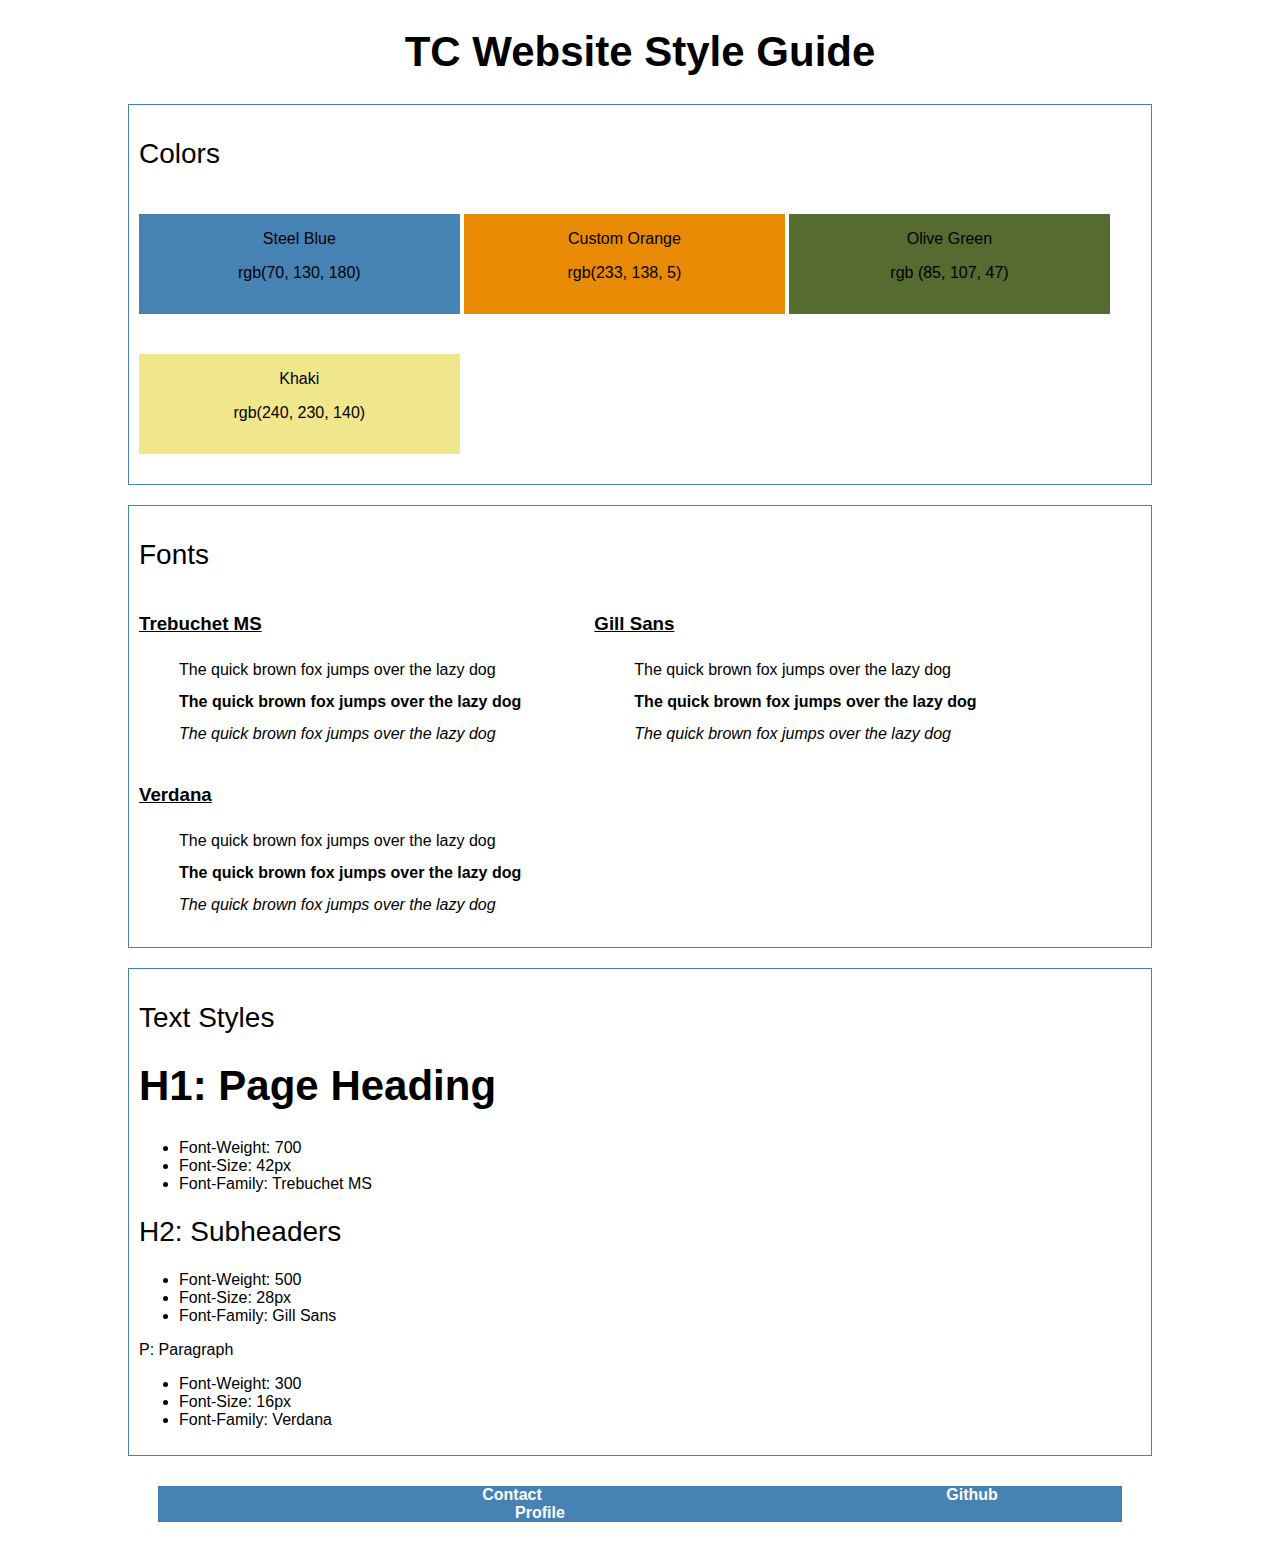
<file: Web-Design/index.html>
<!DOCTYPE html>
<html lang="en">
<head>
    <meta charset="UTF-8">
    <meta http-equiv="X-UA-Compatible" content="IE=edge">
    <meta name="viewport" content="width=device-width, initial-scale=1.0">
    <link href="./css/styles.css" rel="stylesheet">
    <title>Website Style Guide</title>
</head>
<body>
<!--header-->
   <header>
    <h1>TC Website Style Guide</h1>
   </header> 

 <!--Main-->
 <main>

 <!--Colors-->   
   <div class="box">
     <h2>Colors</h2>
     <div class="color">
        <div class="color-panel steelblue">
            <p class="color-label">Steel Blue</p>
            <p class="color-rgb">rgb(70, 130, 180)</p>
        </div>
        <div class="color-panel orange">
            <p class="color-label">Custom Orange</p>
            <p class="color-rgb">rgb(233, 138, 5)</p>
        </div>
        <div class="color-panel olivegreen">
            <p class="color-label">Olive Green</p>
            <p class="color-rgb">rgb (85, 107, 47)</p>
        </div>
        <div class="color-panel khaki">
            <p class="color-label">Khaki</p>
            <p class="color-rgb">rgb(240, 230, 140)</p>
        </div>
     </div>
   </div>
 
 <!--Fonts-->
 <div class="box">
    <h2>Fonts</h2>
    <div class="font">
       <div class="font-trebuchet">
        <h3>Trebuchet MS</h3>
            <ul>
            <li class="font-trebuchet-ex" id="normal">The quick brown fox jumps over the lazy dog</li>
            <li class="font-trebuchet-ex" id="bold">The quick brown fox jumps over the lazy dog</li>
            <li class="font-trebuchet-ex" id="italic">The quick brown fox jumps over the lazy dog</li>
            </ul>
       </div>
       <div class="font-gill">
        <h3>Gill Sans</h3>
        <ul>
           <li class="font-gill-ex" id="normal">The quick brown fox jumps over the lazy dog</li>
           <li class="font-gill-ex" id="bold">The quick brown fox jumps over the lazy dog</li>
           <li class="font-gill-ex" id="italic">The quick brown fox jumps over the lazy dog</li>
        </ul>
       </div>
       <div class="font-verdana">
        <h3>Verdana</h3>
        <ul>
           <li class="font-verdana-ex" id="normal">The quick brown fox jumps over the lazy dog</li>
           <li class="font-verdana-ex" id="bold">The quick brown fox jumps over the lazy dog</li>
           <li class="font-verdana-ex" id="italic">The quick brown fox jumps over the lazy dog</li>
        </ul>
       </div>
    </div>
  </div>
  
<!--Text Styles-->
<div class="box">
    <h2>Text Styles</h2>
    <div class="text-styles">
        <div class="h1-style">
            <h1>H1: Page Heading</h1>
            <ul>
                <li>Font-Weight: 700</li>
                <li>Font-Size: 42px</li>
                <li>Font-Family: Trebuchet MS</li>
            </ul>
        </div>
        <div class="h2-style">
            <h2>H2: Subheaders</h2>
            <ul>
                <li>Font-Weight: 500</li>
                <li>Font-Size: 28px</li>
                <li>Font-Family: Gill Sans</li>
            </ul>
        </div>
        <div class="p-style">
            <p>P: Paragraph</p>
            <ul>
                <li>Font-Weight: 300</li>
                <li>Font-Size: 16px</li>
                <li>Font-Family: Verdana</li>
            </ul>
        </div>
    </div>
</div>
 </main> 
 
<!--Footer-->
<footer>
    <span><a href="mailto:tcarlon94@gmail.com">Contact</a></span>
    <span><a href="https://github.com/tcarlon94">Github Profile</a></span>
</footer> 
</body>
</html>
</file>
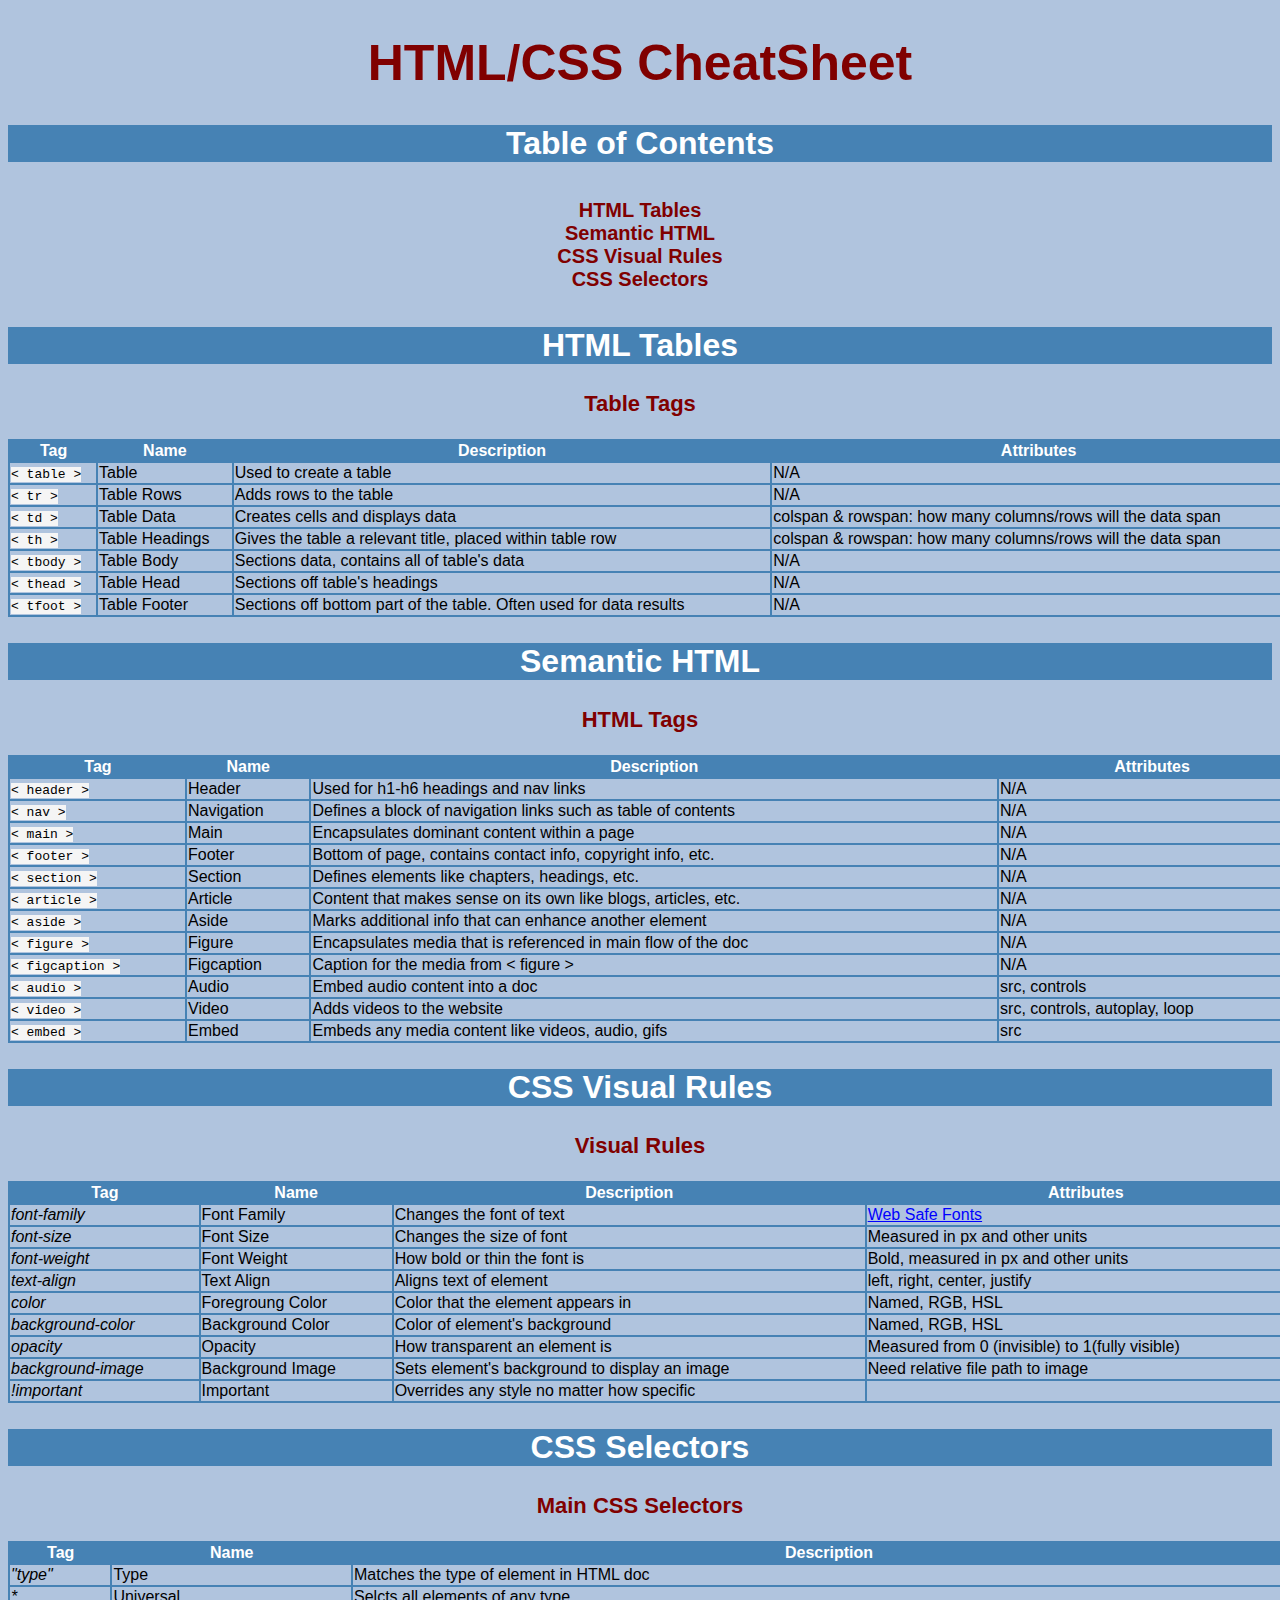
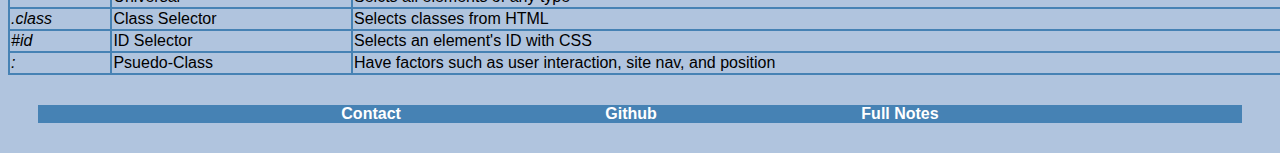
<file: Web-Dev/index.html>
<!DOCTYPE html>
<html lang="en">
<head>
    <meta charset="UTF-8">
    <meta http-equiv="X-UA-Compatible" content="IE=edge">
    <meta name="viewport" content="width=device-width, initial-scale=1.0">
    <title>HTML/CSS CheatSheet</title>
    <link href="./css/style.css" rel="stylesheet">

</head>
<body>
    <header>
        <h1>HTML/CSS CheatSheet</h1>
        <h2>Table of Contents</h2>
        <nav>
            <ul>
                <li><a href="#tables">HTML Tables</a></li>
                <li><a href="#semantic">Semantic HTML</a></li>
                <li><a href="#cssvisual">CSS Visual Rules</a></li>
                <li><a href="#selectors">CSS Selectors</a></li>
            </ul>
        </nav>
    </header>

    <main>
        <h2 id="tables">HTML Tables</h2>
        <h3>Table Tags</h3>
          <table>
            <thead>
                <tr>
                    <th>Tag</th>
                    <th>Name</th>
                    <th>Description</th>
                    <th>Attributes</th>
                </tr>
            </thead>
            <tbody>
                <tr>
                    <td>
                        <span class="code">< table ></span>
                    </td>
                    <td>Table</td>
                    <td>Used to create a table</td>
                    <td>N/A</td>
                </tr>
                <tr>
                    <td>
                        <span class="code">< tr ></span>
                    </td>
                    <td>Table Rows</td>
                    <td>Adds rows to the table</td>
                    <td>N/A</td>
                </tr>
                <tr>
                    <td>
                        <span class="code">< td ></span>
                    </td>
                    <td>Table Data</td>
                    <td>Creates cells and displays data</td>
                    <td>colspan & rowspan: how many columns/rows will the data span</td>
                </tr>
                <tr>
                    <td>
                        <span class="code">< th ></span>
                    </td>
                    <td>Table Headings</td>
                    <td>Gives the table a relevant title, placed within table row</td>
                    <td>colspan & rowspan: how many columns/rows will the data span</td>
                </tr>
                <tr>
                    <td>
                        <span class="code">< tbody ></span>
                    </td>
                    <td>Table Body</td>
                    <td>Sections data, contains all of table's data</td>
                    <td>N/A</td>
                </tr>
                <tr>
                    <td>
                        <span class="code">< thead ></span>
                    </td>
                    <td>Table Head</td>
                    <td>Sections off table's headings</td>
                    <td>N/A</td>
                </tr>
                <tr>
                    <td>
                        <span class="code">< tfoot ></span>
                    </td>
                    <td>Table Footer</td>
                    <td>Sections off bottom part of the table. Often used for data results</td>
                    <td>N/A</td>
                </tr>
            </tbody>
          </table>

        <h2 id="semantic">Semantic HTML</h2>
        <h3>HTML Tags</h3>
          <table>
            <thead>
                <tr>
                    <th>Tag</th>
                    <th>Name</th>
                    <th>Description</th>
                    <th>Attributes</th>
                </tr>
            </thead>
            <tbody>
                <tr>
                    <td>
                        <span class="code">< header ></span> 
                    </td>
                    <td>Header</td>
                    <td>Used for h1-h6 headings and nav links</td>
                    <td>N/A</td>
                </tr>
                <tr>
                    <td>
                        <span class="code">< nav ></span> 
                    </td>
                    <td>Navigation</td>
                    <td>Defines a block of navigation links such as table of contents</td>
                    <td>N/A</td>
                </tr>
                <tr>
                    <td>
                        <span class="code">< main ></span> 
                    </td>
                    <td>Main</td>
                    <td>Encapsulates dominant content within a page</td>
                    <td>N/A</td>
                </tr>
                <tr>
                    <td>
                        <span class="code">< footer ></span> 
                    </td>
                    <td>Footer</td>
                    <td>Bottom of page, contains contact info, copyright info, etc.</td>
                    <td>N/A</td>
                </tr>
                <tr>
                    <td>
                        <span class="code">< section ></span> 
                    </td>
                    <td>Section</td>
                    <td>Defines elements like chapters, headings, etc.</td>
                    <td>N/A</td>
                </tr>
                <tr>
                    <td>
                        <span class="code">< article ></span> 
                    </td>
                    <td>Article</td>
                    <td>Content that makes sense on its own like blogs, articles, etc.</td>
                    <td>N/A</td>
                </tr>
                <tr>
                    <td>
                        <span class="code">< aside ></span> 
                    </td>
                    <td>Aside</td>
                    <td>Marks additional info that can enhance another element</td>
                    <td>N/A</td>
                </tr>
                <tr>
                    <td>
                        <span class="code">< figure ></span> 
                    </td>
                    <td>Figure</td>
                    <td>Encapsulates media that is referenced in main flow of the doc</td>
                    <td>N/A</td>
                </tr>
                <tr>
                    <td>
                        <span class="code">< figcaption ></span> 
                    </td>
                    <td>Figcaption</td>
                    <td>Caption for the media from < figure ></td>
                    <td>N/A</td>
                </tr>
                <tr>
                    <td>
                        <span class="code">< audio ></span> 
                    </td>
                    <td>Audio</td>
                    <td>Embed audio content into a doc</td>
                    <td>src, controls</td>
                </tr>
                <tr>
                    <td>
                        <span class="code">< video ></span> 
                    </td>
                    <td>Video</td>
                    <td>Adds videos to the website</td>
                    <td>src, controls, autoplay, loop</td>
                </tr>
                <tr>
                    <td>
                        <span class="code">< embed ></span> 
                    </td>
                    <td>Embed</td>
                    <td>Embeds any media content like videos, audio, gifs</td>
                    <td>src</td>
                </tr>
            </tbody>
          </table>

        <h2 id="cssvisual">CSS Visual Rules</h2>
        <h3>Visual Rules</h3>
          <table>
            <thead>
                <tr>
                    <th>Tag</th>
                    <th>Name</th>
                    <th>Description</th>
                    <th>Attributes</th>
                </tr>
            </thead>
            <tbody>
                <tr>
                    <td>
                        <span class="css">font-family</span> 
                    </td>
                    <td>Font Family</td>
                    <td>Changes the font of text</td>
                    <td><a href="https://www.cssfontstack.com/">Web Safe Fonts</a></td>
                </tr>
                <tr>
                    <td>
                        <span class="css">font-size</span> 
                    </td>
                    <td>Font Size</td>
                    <td>Changes the size of font</td>
                    <td>Measured in px and other units</td>
                </tr>
                <tr>
                    <td>
                        <span class="css">font-weight</span> 
                    </td>
                    <td>Font Weight</td>
                    <td>How bold or thin the font is</td>
                    <td>Bold, measured in px and other units</td>
                </tr>
                <tr>
                    <td>
                        <span class="css">text-align</span> 
                    </td>
                    <td>Text Align</td>
                    <td>Aligns text of element</td>
                    <td>left, right, center, justify</td>
                </tr>
                <tr>
                    <td>
                        <span class="css">color</span> 
                    </td>
                    <td>Foregroung Color</td>
                    <td>Color that the element appears in</td>
                    <td>Named, RGB, HSL</td>
                </tr>
                <tr>
                    <td>
                        <span class="css">background-color</span> 
                    </td>
                    <td>Background Color</td>
                    <td>Color of element's background</td>
                    <td>Named, RGB, HSL</td>
                </tr>
                <tr>
                    <td>
                        <span class="css">opacity</span> 
                    </td>
                    <td>Opacity</td>
                    <td>How transparent an element is</td>
                    <td>Measured from 0 (invisible) to 1(fully visible)</td>
                </tr>
                <tr>
                    <td>
                        <span class="css">background-image</span> 
                    </td>
                    <td>Background Image</td>
                    <td>Sets element's background to display an image</td>
                    <td>Need relative file path to image</td>
                </tr>
                <tr>
                    <td>
                        <span class="css">!important</span> 
                    </td>
                    <td>Important</td>
                    <td>Overrides any style no matter how specific</td>
                </tr>
            </tbody>
          </table>

        <h2 id="selectors">CSS Selectors</h2>
        <h3>Main CSS Selectors</h3> 
          <table>
            <thead>
                <tr>
                    <th>Tag</th>
                    <th>Name</th>
                    <th>Description</th>
                </tr>
            </thead>
            <tbody>
                <tr>
                    <td>
                        <span class="css">"type"</span> 
                    </td>
                    <td>Type</td>
                    <td>Matches the type of element in HTML doc</td>
                </tr>
                <tr>
                    <td>
                        <span class="css">*</span> 
                    </td>
                    <td>Universal</td>
                    <td>Selcts all elements of any type</td>
                </tr>
                <tr>
                    <td>
                        <span class="css">.class</span> 
                    </td>
                    <td>Class Selector</td>
                    <td>Selects classes from HTML</td>
                </tr>
                <tr>
                    <td>
                        <span class="css">#id</span> 
                    </td>
                    <td>ID Selector</td>
                    <td>Selects an element's ID with CSS</td>
                </tr>
                <tr>
                    <td>
                        <span class="css">:</span> 
                    </td>
                    <td>Psuedo-Class</td>
                    <td>Have factors such as user interaction, site nav, and position</td>
                </tr>
            </tbody>
          </table>
    </main>

    <footer>
        <span><a href="mailto:tcarlon94@gmail.com">Contact</a></span>
        <span><a href="https://github.com/tcarlon94">Github</a></span>
        <span><a href="https://docs.google.com/document/d/1CqBzjdBLsiiqb1DLL9M0L-1GJiBmPWbAYRh8Ql2IUaA/edit?usp=sharing">Full Notes</a></span>
    </footer>
</body>
</html>
</file>
<file: Web-Design/css/styles.css>
/* Header */
h1 {
    font-family: 'Trebuchet MS', 'Lucida Sans Unicode', 'Lucida Grande', 'Lucida Sans', Arial, sans-serif;
    font-size: 42px;
    font-weight: 700;
}

header {
    text-align: center;
}

/* Layout */
.box {
    border: 1px solid rgb(70, 130, 180);
    margin: 20px auto;
    padding: 10px;
    display: block;
}

body {
    margin: 0 10%;
    display: block;
    font-family: Verdana, Geneva, Tahoma, sans-serif;
}

.font-trebuchet, .font-gill, .font-verdana {
    display: inline-block;
    width: 45%;
}


/* Main */
h2 {
    font-family: 'Gill Sans', 'Gill Sans MT', Calibri, 'Trebuchet MS', sans-serif;
    font-size: 28px;
    font-weight: 500;
}

h3 {
    text-decoration: underline;
}

p {
    font-family: Verdana, Geneva, Tahoma, sans-serif;
    font-size: 16px;
    font-weight: 300;
}

/*Color Box */
.color-panel {
    display: inline-block;
    width: 32%;
    text-align: center;
    margin: 20px auto;
    min-height: 100px;
}

.steelblue {
    background-color: steelblue;
}

.orange {
    background-color: rgb(233, 138, 5);
}

.olivegreen {
    background-color: darkolivegreen;
}

.khaki {
    background-color: khaki;
}

/* Fonts Box */
.font li {
    list-style: none;
    line-height: 2;
}

.font-trebuchet, .h1-style {
    font-family: 'Trebuchet MS', 'Lucida Sans Unicode', 'Lucida Grande', 'Lucida Sans', Arial, sans-serif;
}

.font-gill, .h2-style, .font-gill-ex {
    font-family: 'Gill Sans', 'Gill Sans MT', Calibri, 'Trebuchet MS', sans-serif;
}

.font-verdana, .p-style {
    font-family: Verdana, Geneva, Tahoma, sans-serif;
}

#bold {
    font-weight: bold;
}

#italic {
    font-style: italic;
}

/* Text-Styles */
.text-styles li {
    font-family: Verdana, Geneva, Tahoma, sans-serif;
}

/* Footer */
footer {
    margin: 30px;
    background-color: steelblue;
    text-align: center;
    font-size: 16px;
  }
  
  footer a {
    text-decoration: none;
    color: white;
    font-weight: bold;
    background-color: steelblue;
  }
  
  footer a:hover {
    color: lightgray;
  }
  
  footer span {
    margin: 200px;
  }
</file>
<file: Web-Dev/css/style.css>
* {
  background-color: lightsteelblue;
  font-family: 'Lucida Sans', 'Lucida Sans Regular', 'Lucida Grande', 'Lucida Sans Unicode', Geneva, Verdana, sans-serif;
}

h1 {
  text-align: center;
  font-size: 50px;
  color: maroon;
}

h2 {
  text-align: center;
  font-size: 32px;
  color: white;
  background-color: steelblue;
}

h3 {
  text-align: center;
  font-size: 22px;
  font-family: 'Trebuchet MS', 'Lucida Sans Unicode', 'Lucida Grande', 'Lucida Sans', Arial, sans-serif;
  color: maroon;
}

nav ul {
  text-align: center;
  font-size: 20px;
  list-style-type: none;
  display: list-item;
  padding: 10px;
}

nav a {
  text-decoration: none;
  color: maroon;
  font-weight: bold;
}

nav a:hover {
  color: rgb(216, 7, 7);
}

table {
  table-layout: auto;
  width: 1300px;
  margin: 0 auto;
  border: 2px solid steelblue;
  border-spacing: 2px;
  border-collapse: separate;
}

table, tr, td {
  border: 2px solid steelblue;
  border-collapse: collapse;
}

th {
  background-color: steelblue;
  color: white;
  display: table-cell;
}

tr {
  border: 1px;
  border-color: inherit;
  display: table-row;
}

a {
 color: blue; 
}

a:hover {
  color: rgb(4, 4, 182);
}

.code {
  font-family: monospace;
  background-color: whitesmoke;
}

.css {
  font-style: italic;
}

footer {
  margin: 30px;
  background-color: steelblue;
  text-align: center;
  font-size: 16px;
}

footer a {
  text-decoration: none;
  color: white;
  font-weight: bold;
  background-color: steelblue;
}

footer a:hover {
  color: lightgray;
}

footer span {
  margin: 100px;
}
</file>
